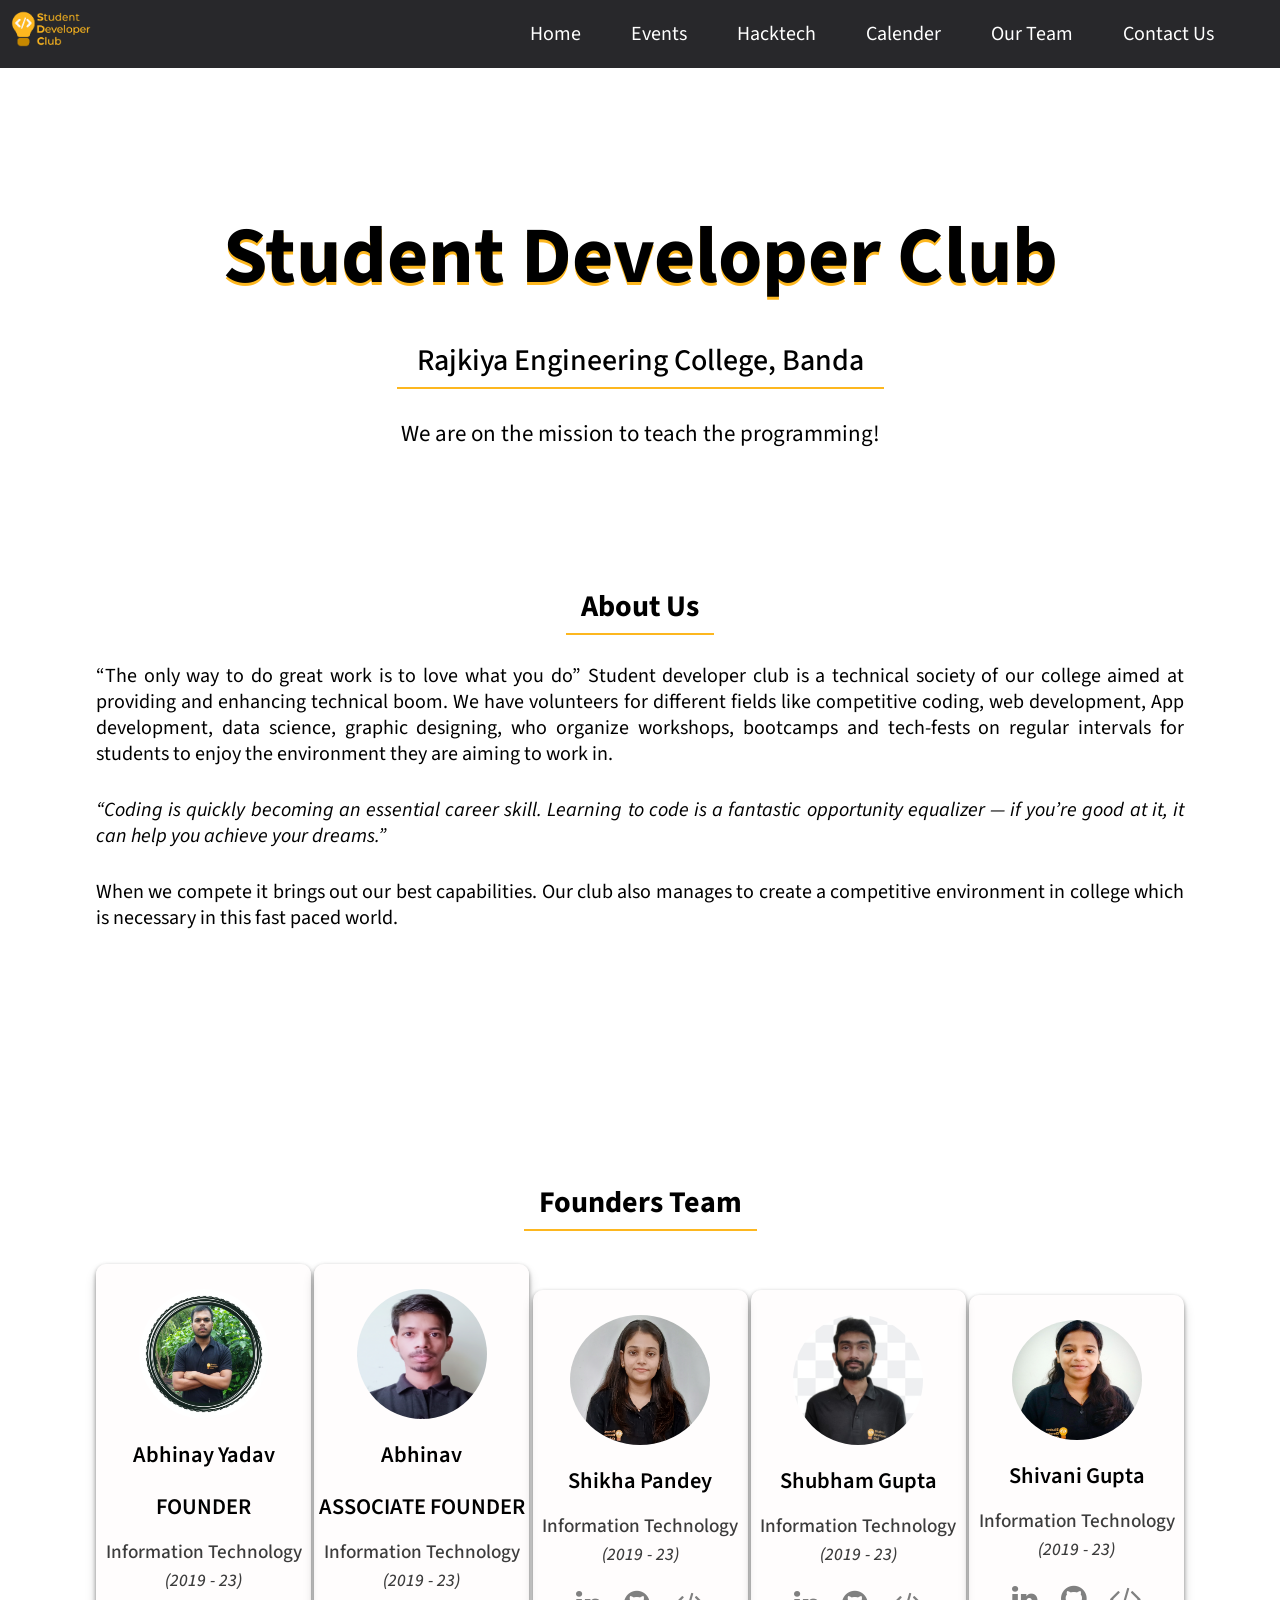
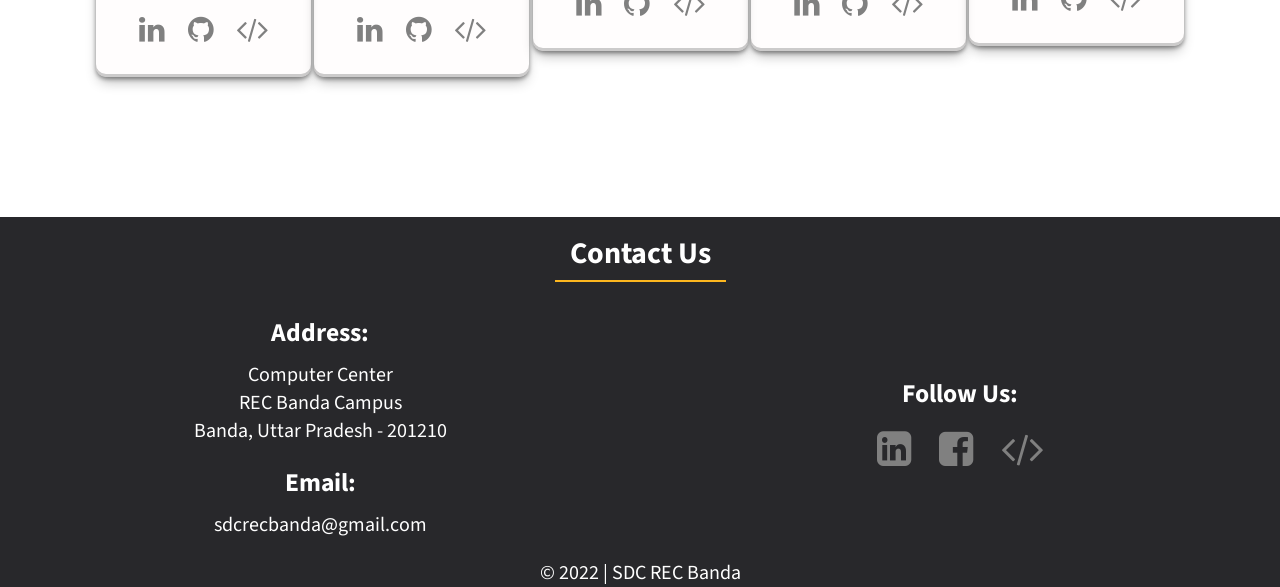
<file: index.html>
<!DOCTYPE html>
<html lang="en">
  <head>
    <meta charset="utf-8"/>
    <meta name="viewport" content="width=device-width"/>
    <title>SDC - REC Banda</title>
    <link href="./css/styles.css" rel="stylesheet" type="text/css"/>
    <link rel="stylesheet" href="./css/responsive.css"/>
    <link rel="stylesheet" href="https://cdnjs.cloudflare.com/ajax/libs/font-awesome/4.7.0/css/font-awesome.min.css">
    <!-- <script src="https://ajax.googleapis.com/ajax/libs/jquery/3.2.1/jquery.min.js"></script>
    <script>
      $(document).ready(function(){
         
        // document.getElementById("divId").style.display = "flex";
         $('#divId').load("./navbar.html");
      });
    </script> -->
  </head>

  <body>  
    <!-- <div id="divId"></div> -->

    <header id="header">
      <div>
        <a href="./index.html">
          <img src="./images/sdc-logo.png" alt="" class="logo-image">
        </a>
      </div>
      <nav id="navigation">
        <ol id="nav-list">
          <li>
            <a href="javascript:void(0);" class="bar-icon" id="bar-button" onclick="openNav(this.id)">
              <i class="fa fa-bars"></i>
              <!-- <i class="fa-regular fa-xmark"></i> -->
            </a>
          </li>
          <li class="page-links"><a href="./index.html">Home</a></li>
          <li class="page-links"><a href="./events.html">Events</a></li>
          <li class="page-links"><a href="./hacktech.html">Hacktech</a></li>
          <li class="page-links"><a href="./calender.html">Calender</a></li>
          <li class="page-links"><a href="./teams.html">Our Team</a></li>
          <li class="page-links"><a href="./contact-us.html">Contact Us</a></li>
        </ol>
      </nav>
    </header>


    
    <main class="main-container">
      
      <section class="name-container">
        <div class="sdc-name-container">
          <h1 class="sdc-title"> Student Developer Club </h1>
          <p class="sdc-location">
            Rajkiya Engineering College, Banda
          </p>
        </div>        
        </div>
        
        <div class="tag-line">
          <p>
            We are on the mission to teach the programming!
          </p>
        </div>
      </section>
      

      <section class="about-us-container">
        <h3 class="section-heading"> About Us</h3>
        <div class="about-para-cnt">
          <p>
            “The only way to do great work is to love what you do”
Student developer club is a technical society of our college aimed at providing and enhancing technical boom. We have volunteers for different fields like competitive coding, web development, App development, data science, graphic designing, who organize workshops, bootcamps and tech-fests on regular intervals for students to enjoy the environment they are aiming to work in.
          </p>
          <p> 
            <i>“Coding is quickly becoming an essential career skill. Learning to code is a fantastic opportunity equalizer — if you’re good at it, it can help you achieve your dreams.” </i>
          </p> 
          <p>
            When we compete it brings out our best capabilities. Our club also manages to create a competitive environment in college which is necessary in this fast paced world.
          </p>
        </div>
      </section>
      
      
      <section class="founder-team-container">
        <h3 class="section-heading">
          Founders Team
        </h3>

        <div class="card-container">
          <div class="card-body home-card-body">
            <div class="card-img-cnt">
              <img src="./images/final_year/abhinay.jpg"  height="130" width="130" alt="" class="card-img">
            </div>
            <div class="card-person-name">
              Abhinay Yadav
            </div>
            <div class="card-person-name">
              FOUNDER
            </div>
            <div class="card-person-position main-card-position">
             Information Technology <br> <i>(2019 - 23)</i>
            </div>
            <div class="card-person-social">
              <a href="https://www.linkedin.com/in/abhinay01/"><i class="fa fa-linkedin linkedin-logo" aria-hidden="true"></i></a>
              <a href="https://github.com/abhinay01-rgb"><i class="fa fa-github github-logo" aria-hidden="true"></i></a>
              <a  href="#"><i class="fa fa-code code-logo" aria-hidden="true"></i></a>
            </div>
          </div>
          
          <div class="card-body home-card-body">
            <div class="card-img-cnt">
              <img src="./images/final_year/abhinav.jpg"  height="130" width="130"  alt="" class="card-img">
            </div>
            <div class="card-person-name">
              Abhinav
            </div>
            <div class="card-person-name">
              ASSOCIATE FOUNDER
            </div>
            <div class="card-person-position main-card-position">
              Information Technology <br> <i>(2019 - 23)</i>
             </div>
            <div class="card-person-social">
              <a href="https://www.linkedin.com/in/abhinavrajat/"><i class="fa fa-linkedin linkedin-logo" aria-hidden="true"></i></a>
              <a href="https://github.com/abhinav1229"><i class="fa fa-github github-logo" aria-hidden="true"></i></a>
              <a  href="https://leetcode.com/Abhinav1229/"><i class="fa fa-code code-logo" aria-hidden="true"></i></a>
            </div>
          </div>
          
          <div class="card-body home-card-body">
            <div class="card-img-cnt">
              <img src="./images/final_year/Shikha_img.jpg" height="130" width="140" alt="" class="card-img">
            </div>
            <div class="card-person-name">
              Shikha Pandey
            </div>
            <div class="card-person-position main-card-position">
              Information Technology <br> <i>(2019 - 23)</i>
             </div>
            <div class="card-person-social">
              <a href="#"><i class="fa fa-linkedin linkedin-logo" aria-hidden="true"></i></a>
              <a href="#"><i class="fa fa-github github-logo" aria-hidden="true"></i></a>
              <a  href="#"><i class="fa fa-code code-logo" aria-hidden="true"></i></a>
            </div>
          </div>

          <div class="card-body home-card-body">
            <div class="card-img-cnt">
              <img src="./images/final_year/Shubham_img.jpeg" height="130" width="130"  alt="" class="card-img">
            </div>
            <div class="card-person-name">
              Shubham Gupta
            </div>
            <div class="card-person-position main-card-position">
              Information Technology <br> <i>(2019 - 23)</i>
             </div>
            <div class="card-person-social">
              <a href="#"><i class="fa fa-linkedin linkedin-logo" aria-hidden="true"></i></a>
              <a href="#"><i class="fa fa-github github-logo" aria-hidden="true"></i></a>
              <a  href="#"><i class="fa fa-code code-logo" aria-hidden="true"></i></a>
            </div>
          </div>

          <div class="card-body home-card-body">
            <div class="card-img-cnt">
              <img src="./images/final_year/Shivani_img.jpg" height="120" width="130" alt="" class="card-img">
            </div>
            <div class="card-person-name">
              Shivani Gupta
            </div>
            <div class="card-person-position main-card-position">
              Information Technology <br> <i>(2019 - 23)</i>
             </div>
            <div class="card-person-social">
              <a href="#"><i class="fa fa-linkedin linkedin-logo" aria-hidden="true"></i></a>
              <a href="#"><i class="fa fa-github github-logo" aria-hidden="true"></i></a>
              <a  href="#"><i class="fa fa-code code-logo" aria-hidden="true"></i></a>
            </div>
          </div>
        </div>
      </section>

      <section class="contact-us-container" id="contact-us">
          <h3 class="section-heading">
            Contact Us
          </h3>

        <div class="contact-social-outer">
            <section class="contact-detail-cnt">
                <section class="contact-address-cnt">
                    <h1 class="primary-heading">
                        Address: 
                    </h1>
                    <p>
                        Computer Center <br />
                        REC Banda Campus <br />
                        Banda, Uttar Pradesh - 201210
                    </p>
                </section>
                <section class="contact-email-cnt">
                    <h1 class="primary-heading">
                        Email: 
                    </h1>
                    <p>
                        sdcrecbanda@gmail.com 
                    </p>
                </section>
            </section>
            <section class="contact-social-cnt">
                <h1 class="primary-heading">
                    Follow Us:
                </h1>
                <div class="social-logo-cnt">
                    <a href="https://in.linkedin.com/company/student-developer-club-rec-banda"><i class="fa fa-linkedin-square linkedin-logo" aria-hidden="true"></i></a>
                    <a href="#"><i class="fa fa-facebook-square facebook-logo" aria-hidden="true"></i></a>
                    <a  href="#"><i class="fa fa-code code-logo" aria-hidden="true"></i></a>
                </div>
            </section>

        </section>

        <section class="copyright-info">
            &copy; 2022 | SDC REC Banda 
        </section>
    </main>
    
    <script src="./js/nav-responsive.js"></script>
    <!-- <script src="./js/nav-scroll-effect.js"></script> -->
  </body>
</html>
</file>
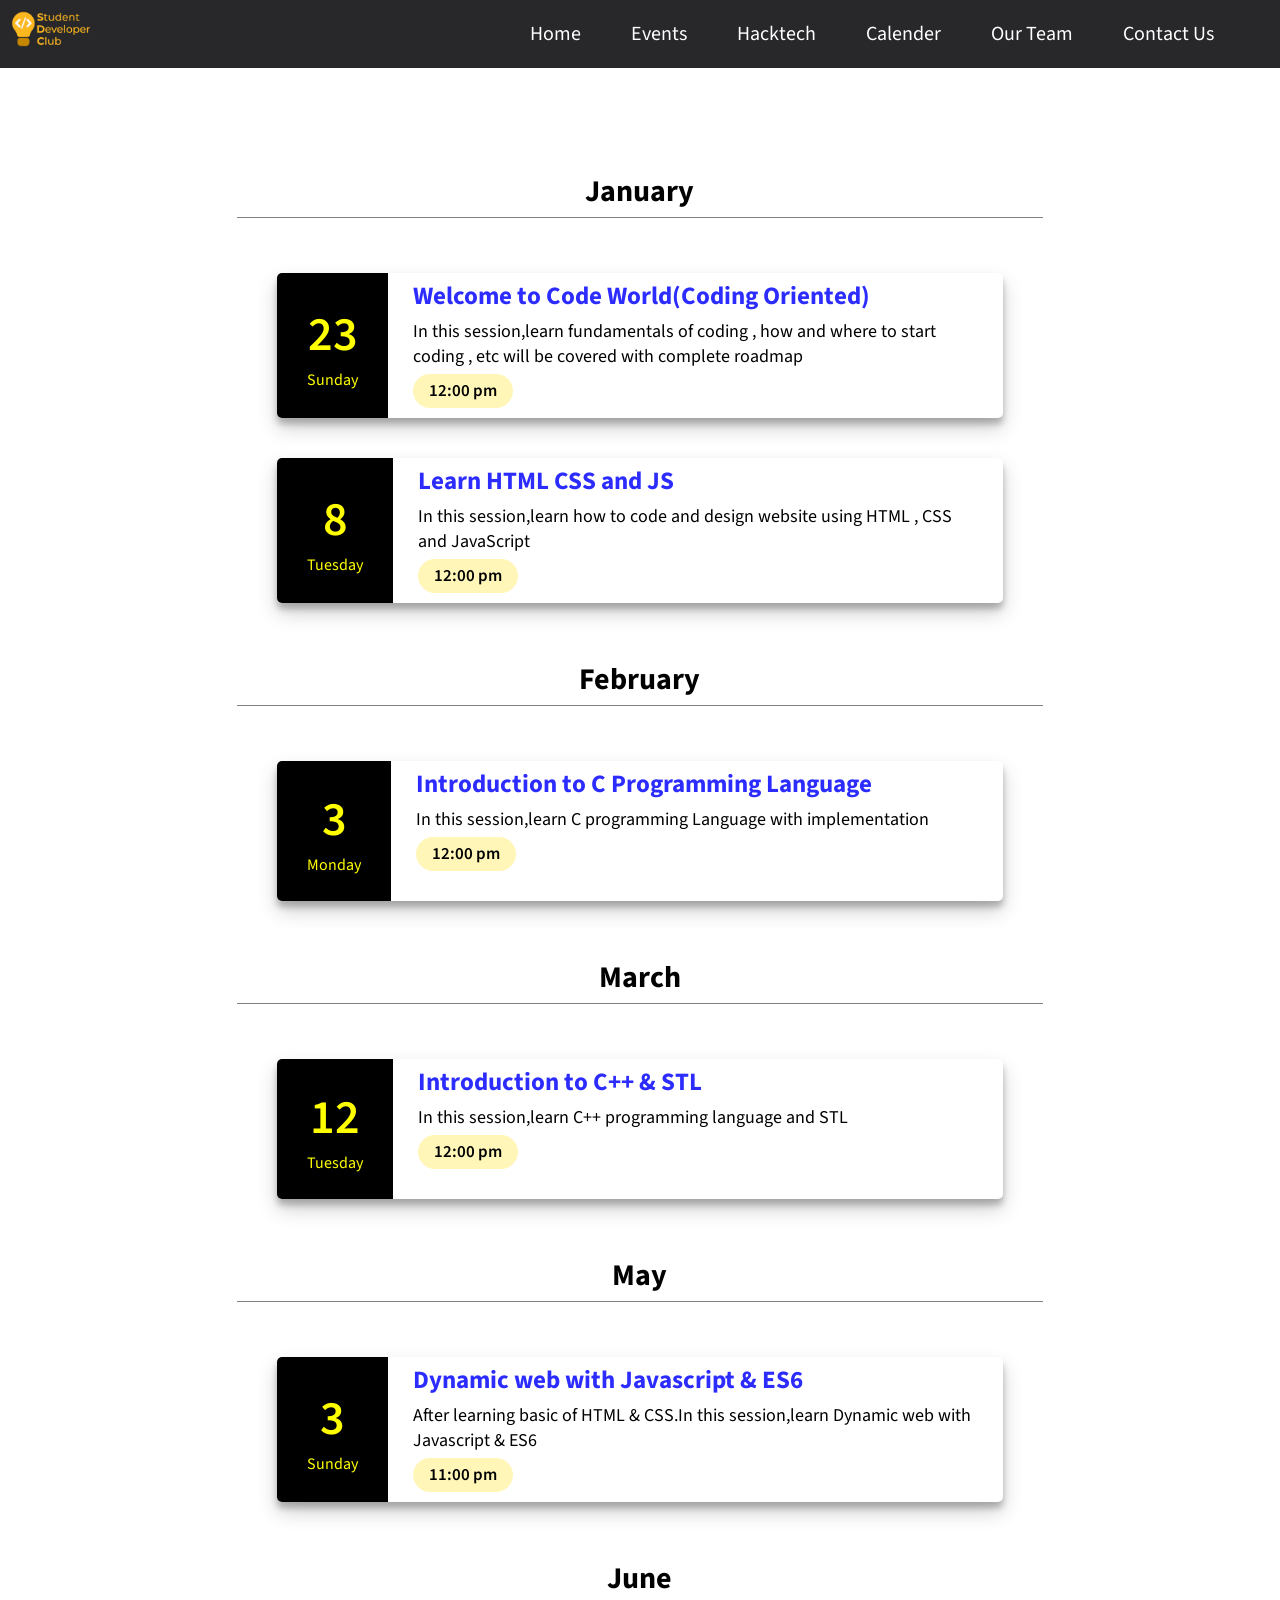
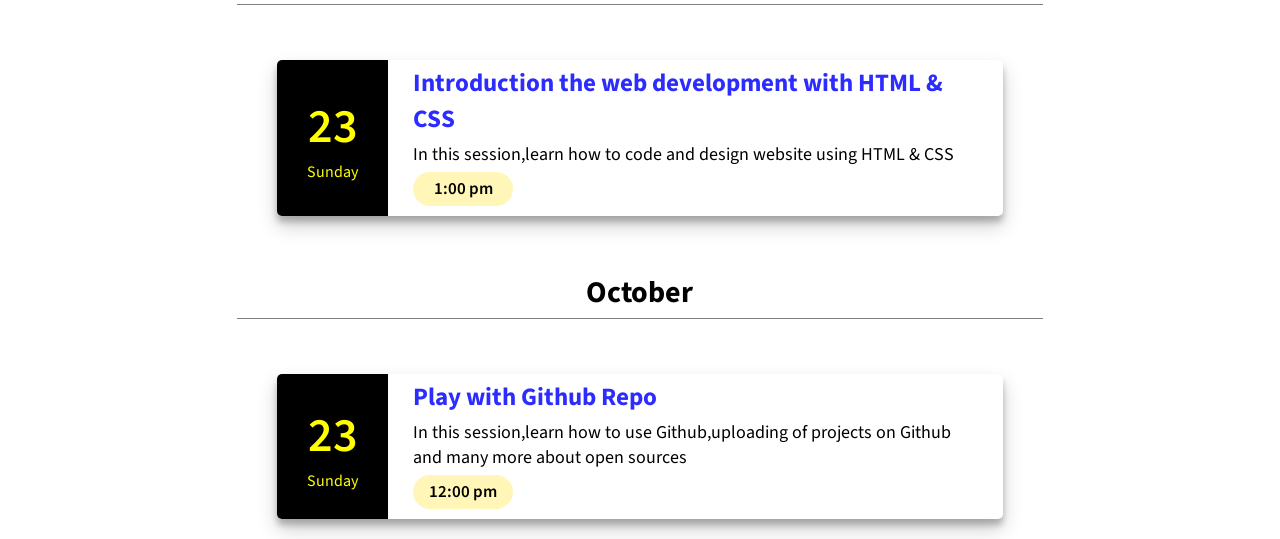
<file: calender.html>
<!DOCTYPE html>
<html lang="en">
  <head>
    <meta charset="UTF-8" />
    <meta name="viewport" content="width=device-width, initial-scale=1.0" />
    <meta http-equiv="X-UA-Compatible" content="ie=edge" />
    <link rel="stylesheet" href="./css/styles.css" />
    <link rel="stylesheet" href="./css/responsive.css" />
    <link rel="stylesheet" href="./css/calender.css" />
    <link
      rel="stylesheet"
      href="https://cdnjs.cloudflare.com/ajax/libs/font-awesome/4.7.0/css/font-awesome.min.css"
    />
    <title>SDC - Calender</title>
    <!-- <script src="https://ajax.googleapis.com/ajax/libs/jquery/3.2.1/jquery.min.js"></script>
  <script>
    $(document).ready(function(){
       
      // document.getElementById("divId").style.display = "flex";
       $('#divId').load("./navbar.html");
    });
    </script> -->
  </head>
  <body>
    <!-- <div id="divId"></div> -->

    <header id="header">
      <div>
        <a href="./index.html">
          <img src="./images/sdc-logo.png" alt="" class="logo-image" />
        </a>
      </div>
      <nav id="navigation">
        <ol id="nav-list">
          <li>
            <a
              href="javascript:void(0);"
              class="bar-icon"
              id="bar-button"
              onclick="openNav(this.id)"
            >
              <i class="fa fa-bars"></i>
              <!-- <i class="fa-regular fa-xmark"></i> -->
            </a>
          </li>
          <li class="page-links"><a href="./index.html">Home</a></li>
          <li class="page-links"><a href="./events.html">Events</a></li>
          <li class="page-links"><a href="./hacktech.html">Hacktech</a></li>
          <li class="page-links"><a href="./calender.html">Calender</a></li>
          <li class="page-links"><a href="./teams.html">Our Team</a></li>
          <li class="page-links"><a href="./contact-us.html">Contact Us</a></li>
        </ol>
      </nav>
    </header>

    <section class="cal-section-1">
      <h1>SDC Year Calender</h1>
    </section>

    <main class="calender-container" id="calender">
      
      </div>

    </main>

    <script src="./js/nav-responsive.js"></script>
	<script src="./js/nav-scroll-effect.js"></script>
	<script src="./js/calender.js"></script>
  </body>
</html>
</file>
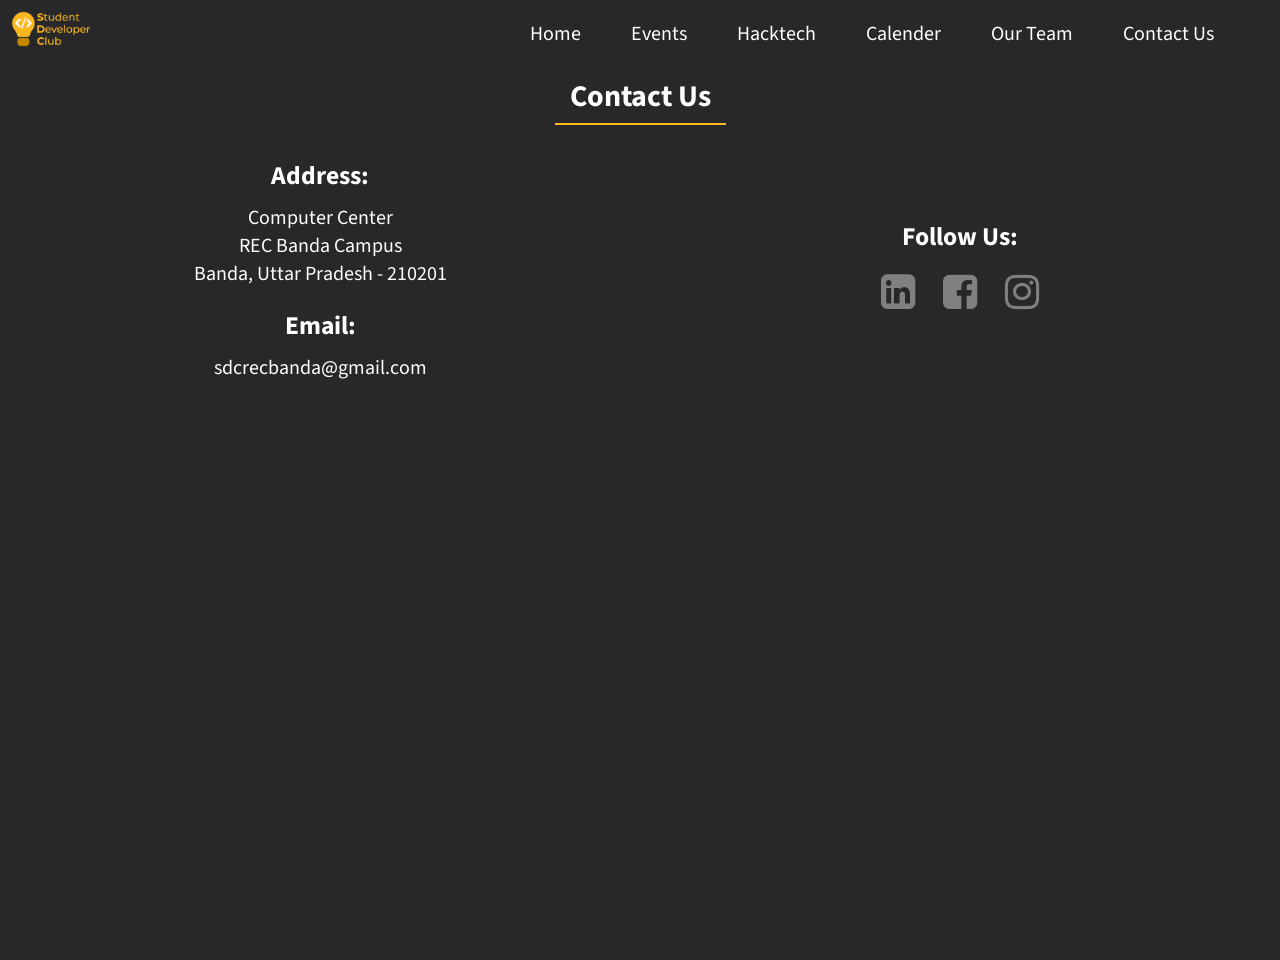
<file: contact-us.html>
<!DOCTYPE html>
<html lang="en">
<head>
  <meta charset="UTF-8">
  <meta name="viewport" content="width=device-width, initial-scale=1.0">
  <meta http-equiv="X-UA-Compatible" content="ie=edge">
  <link rel="stylesheet" href="./css/styles.css">
  <link rel="stylesheet" href="./css/responsive.css">
  <link rel="stylesheet" href="./css/contact-us.css">
  <link rel="stylesheet" href="https://cdnjs.cloudflare.com/ajax/libs/font-awesome/4.7.0/css/font-awesome.min.css"> 
  <title>SDC - Contact us</title>
  <!-- <script src="https://ajax.googleapis.com/ajax/libs/jquery/3.2.1/jquery.min.js"></script>
  <script>
    $(document).ready(function(){
       
      // document.getElementById("divId").style.display = "flex";
       $('#divId').load("./navbar.html");
    });
    </script> -->
</head>
<body>
  <!-- <div id="divId"></div> -->

  <header id="header">
    <div>
      <a href="./index.html">
        <img src="./images/sdc-logo.png" alt="" class="logo-image">
      </a>
    </div>
    <nav id="navigation">
      <ol id="nav-list">
        <li>
          <a href="javascript:void(0);" class="bar-icon" id="bar-button" onclick="openNav(this.id)">
            <i class="fa fa-bars"></i>
            <!-- <i class="fa-regular fa-xmark"></i> -->
          </a>
        </li>
        <li class="page-links"><a href="./index.html">Home</a></li>
        <li class="page-links"><a href="./events.html">Events</a></li>
        <li class="page-links"><a href="./hacktech.html">Hacktech</a></li>
        <li class="page-links"><a href="./calender.html">Calender</a></li>
        <li class="page-links"><a href="./teams.html">Our Team</a></li>
        <li class="page-links"><a href="./contact-us.html">Contact Us</a></li>
      </ol>
    </nav>
  </header>


<main>
  <section class="contact-us-container" id="contact-us" style="margin-top: 60px;">
    <h3 class="section-heading">
      Contact Us
    </h3>
    

  <div class="contact-social-outer">
      <section class="contact-detail-cnt">
          <section class="contact-address-cnt">
              <h1 class="primary-heading">
                  Address: 
              </h1>
              <p>
                  Computer Center <br />
                  REC Banda Campus <br />
                  Banda, Uttar Pradesh - 210201
              </p>
          </section>
          <section class="contact-email-cnt">
              <h1 class="primary-heading">
                  Email: 
              </h1>
              <p>
                  sdcrecbanda@gmail.com 
              </p>
          </section>
      </section>
      <section class="contact-social-cnt">
          <h1 class="primary-heading">
              Follow Us:
          </h1>
          <div class="social-logo-cnt">
              <a href="#"><i class="fa fa-linkedin-square linkedin-logo" aria-hidden="true"></i></a>
              <a href="#"><i class="fa fa-facebook-square facebook-logo" aria-hidden="true"></i></a>
              <a  href="#"><i class="fa fa-instagram instagram-logo" aria-hidden="true"></i></a>
          </div>
      </section>

  </section>
</main>

  <script src="./js/nav-responsive.js"></script>
  <script src="./js/nav-scroll-effect.js"></script>
</body>
</html>
</file>
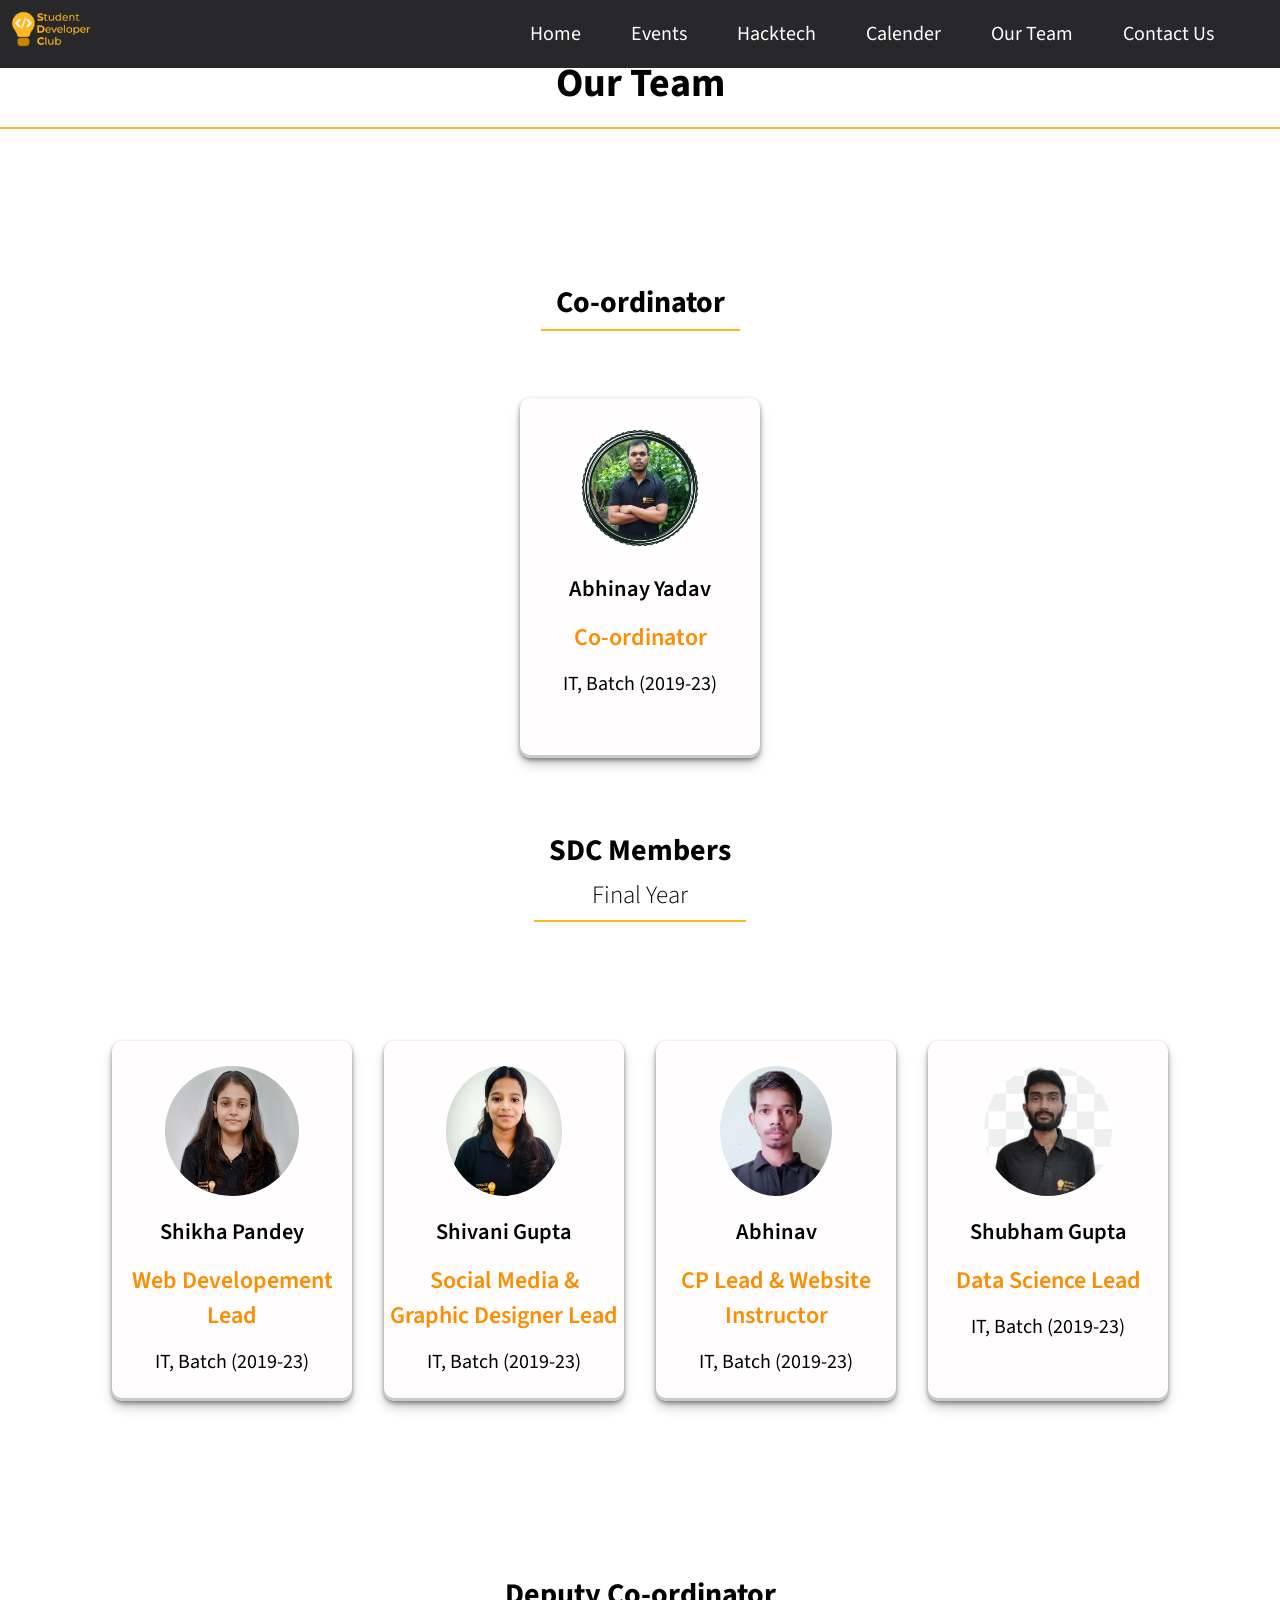
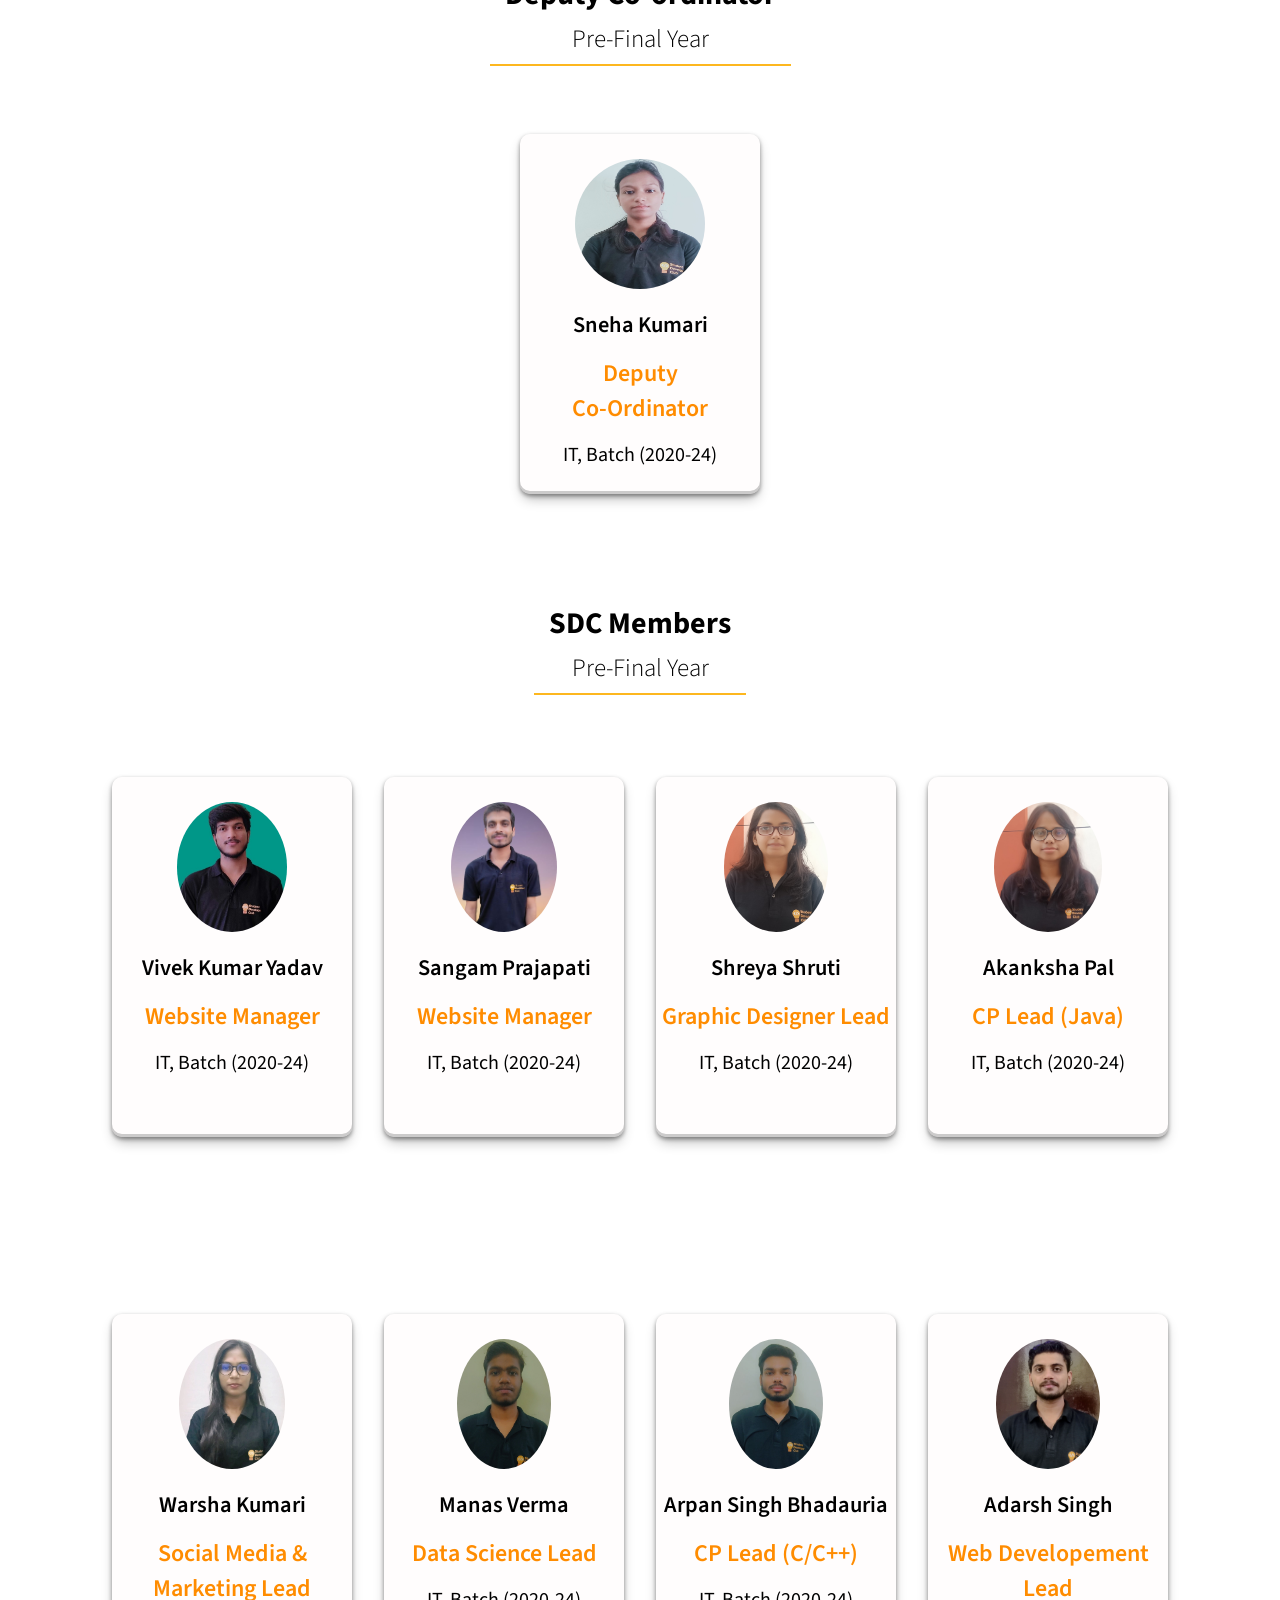
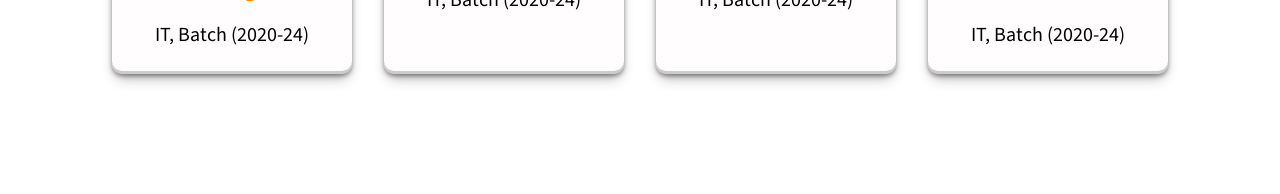
<file: teams.html>
<!DOCTYPE html>
<html lang="en">
  <head>
    <meta charset="UTF-8" />
    <meta name="viewport" content="width=device-width, initial-scale=1.0" />
    <meta http-equiv="X-UA-Compatible" content="ie=edge" />
    <title>SDC - Team</title>

    <link href="./css/styles.css" rel="stylesheet" type="text/css" />
    <link rel="stylesheet" href="./css/responsive.css" />
    <link href="./css/team.css" rel="stylesheet" type="text/css" />
    <link
      rel="stylesheet"
      href="https://cdnjs.cloudflare.com/ajax/libs/font-awesome/4.7.0/css/font-awesome.min.css"
    />

    <!-- <script src="https://ajax.googleapis.com/ajax/libs/jquery/3.2.1/jquery.min.js"></script>
    <script>
      $(document).ready(function(){
         
        // document.getElementById("divId").style.display = "flex";
         $('#divId').load("./navbar.html");
      });
      </script> -->
  </head>

  <body>
    <!-- <div id="divId"></div> -->

    <header id="header">
      <div>
        <a href="./index.html">
          <img src="./images/sdc-logo.png" alt="" class="logo-image" />
        </a>
      </div>
      <nav id="navigation">
        <ol id="nav-list">
          <li>
            <a
              href="javascript:void(0);"
              class="bar-icon"
              id="bar-button"
              onclick="openNav(this.id)"
            >
              <i class="fa fa-bars"></i>
              <!-- <i class="fa-regular fa-xmark"></i> -->
            </a>
          </li>
          <li class="page-links"><a href="./index.html">Home</a></li>
          <li class="page-links"><a href="./events.html">Events</a></li>
          <li class="page-links"><a href="./hacktech.html">Hacktech</a></li>
          <li class="page-links"><a href="./calender.html">Calender</a></li>
          <li class="page-links"><a href="./teams.html">Our Team</a></li>
          <li class="page-links"><a href="./contact-us.html">Contact Us</a></li>
        </ol>
      </nav>
    </header>

    <main id="main">
      <div class="team-container">
        <h1>Our Team</h1>
        <div class="line"></div>
      </div>

      <!-- teams information -->
      <!-- class="team-container" -->
      <!-- <section class="founder-team-container">
        <h3 class="section-heading">
          Founders Team
        </h3>
        <div class="line"></div>

        <div class="card-container">
          <div class="card-body card-body1 img-overlay">
            <div class="card-img-cnt">
              <img
                src="https://img.freepik.com/premium-vector/portrait-young-man-with-beard-hair-style-male-avatar-vector-illustration_266660-423.jpg?w=2000"
                height="130"
                alt=""
                class="card-img"
              />
            </div>
            <div class="card-person-name">
              Beautiful CSS
            </div>
            <div class="card-person-position">
              Founder
            </div>

            

            <div class="overlay"></div>
          </div>

          <div class="card-body card-body1 img-overlay">
            <div class="card-img-cnt">
              <img
                src="https://img.freepik.com/premium-vector/portrait-young-man-with-beard-hair-style-male-avatar-vector-illustration_266660-423.jpg?w=2000"
                height="130"
                alt=""
                class="card-img"
              />
            </div>
            <div class="card-person-name">
              Beautiful CSS
            </div>
            <div class="card-person-position">
              Founder
            </div>
            
            <div class="overlay"></div>
          </div>

          <div class="card-body card-body1 img-overlay">
            <div class="card-img-cnt">
              <img
                src="https://img.freepik.com/premium-vector/portrait-young-man-with-beard-hair-style-male-avatar-vector-illustration_266660-423.jpg?w=2000"
                height="130"
                alt=""
                class="card-img"
              />
            </div>
            <div class="card-person-name">
              Beautiful CSS
            </div>
            <div class="card-person-position">
              Founder
            </div>
            
            <div class="overlay"></div>
          </div>
        </div>
      </section> -->

      <!-- Card for Co_ordinator -->

      <section class="founder-team-container">
        <div class="line"></div>
        <h3 class="section-heading">
          Co-ordinator
        </h3>
        <div class="card-container card-container-teams">
          <div class="card-body card-body1 img-overlay cnt">
            <div class="card-img-cnt">
              <img
                src="./images/final_year/abhinay.jpg"
                height="130"
                alt=""
                class="card-img"
              />
            </div>
            <div class="card-person-name">
              Abhinay Yadav
            </div>
            <div class="card-person-position">
              Co-ordinator
            </div>
            <div class="card-person-branch">
              IT, Batch (2019-23)
            </div>
            <div class="overlay">
              <!-- <div class="name">Abhinay Yadav</div>
              <div class="Branch">Information Technology</div> -->

              <div class="card-person-social socail-on-teams">
                <a href="#"
                  ><i
                    class="fa fa-linkedin linkedin-logo"
                    aria-hidden="true"
                  ></i
                ></a>
                <a href="#"
                  ><i class="fa fa-github github-logo" aria-hidden="true"></i
                ></a>
                <a href="#"
                  ><i class="fa fa-code code-logo" aria-hidden="true"></i
                ></a>
              </div>
            </div>
          </div>
        </div>
      </section>

      <!-- Second section container (final year) -->

      <section class="founder-team-container">
        <h3 class="section-heading team-title mar">
          SDC Members <br />
          <span>Final Year</span>
        </h3>
        <div class="line"></div>

        <div class="card-container card-container-teams">
          <div class="card-body card-body1 img-overlay">
            <div class="card-img-cnt">
              <img
                src="./images/final_year/Shikha_img.jpg"
                height="130"
                alt=""
                class="card-img"
              />
            </div>
            <div class="card-person-name">
              Shikha Pandey
            </div>
            <div class="card-person-position">
              Web Developement Lead
            </div>
            <div class="card-person-branch">
              IT, Batch (2019-23)
            </div>

            <div class="overlay">
              <!-- <div class="name">Shikha Pandey</div>
              <div class="Branch">Information Technology</div> -->

              <div class="card-person-social socail-on-teams">
                <a href="#"
                  ><i
                    class="fa fa-linkedin linkedin-logo"
                    aria-hidden="true"
                  ></i
                ></a>
                <a href="#"
                  ><i class="fa fa-github github-logo" aria-hidden="true"></i
                ></a>
                <a href="#"
                  ><i class="fa fa-code code-logo" aria-hidden="true"></i
                ></a>
              </div>
            </div>
          </div>

          <div class="card-body card-body1 img-overlay">
            <div class="card-img-cnt">
              <img
                src="./images/final_year/Shivani_img.jpg"
                height="130"
                alt=""
                class="card-img"
              />
            </div>
            <div class="card-person-name">
              Shivani Gupta
            </div>
            <div class="card-person-position">
              Social Media & <br />
              Graphic Designer Lead
            </div>
            <div class="card-person-branch">
              IT, Batch (2019-23)
            </div>
            <div class="overlay">
              <!-- <div class="name">Shivani Gupta</div>
              <div class="Branch">Information Technology</div> -->

              <div class="card-person-social socail-on-teams">
                <a href="#"
                  ><i
                    class="fa fa-linkedin linkedin-logo"
                    aria-hidden="true"
                  ></i
                ></a>
                <a href="#"
                  ><i class="fa fa-github github-logo" aria-hidden="true"></i
                ></a>
                <a href="#"
                  ><i class="fa fa-code code-logo" aria-hidden="true"></i
                ></a>
              </div>
            </div>
          </div>
          <div class="card-body card-body1 img-overlay">
            <div class="card-img-cnt">
              <img
                src="./images/final_year/abhinav.jpg"
                height="130"
                alt=""
                class="card-img"
              />
            </div>
            <div class="card-person-name">
              Abhinav
            </div>
            <div class="card-person-position">
              CP Lead & Website Instructor
            </div>
            <div class="card-person-branch">
              IT, Batch (2019-23)
            </div>

            <div class="overlay">
              <!-- <div class="name">Abhinav</div>
              <div class="Branch">Information Technology</div> -->

              <div class="card-person-social socail-on-teams">
                <a href="https://www.linkedin.com/in/abhinavrajat/"
                  ><i
                    class="fa fa-linkedin linkedin-logo"
                    aria-hidden="true"
                  ></i
                ></a>
                <a href="https://github.com/abhinav1229"
                  ><i class="fa fa-github github-logo" aria-hidden="true"></i
                ></a>
                <a href="https://leetcode.com/Abhinav1229/"
                  ><i class="fa fa-code code-logo" aria-hidden="true"></i
                ></a>
              </div>
            </div>
          </div>
          <div class="card-body card-body1 img-overlay">
            <div class="card-img-cnt">
              <img
                src="./images/final_year/Shubham_img.jpeg"
                height="130"
                alt=""
                class="card-img"
              />
            </div>
            <div class="card-person-name">
              Shubham Gupta
            </div>
            <div class="card-person-position">
              Data Science Lead
            </div>
            <div class="card-person-branch">
              IT, Batch (2019-23)
            </div>
            <div class="overlay">
              <!-- <div class="name">Shubham Gupta</div>
              <div class="Branch">Information Technology</div> -->

              <div class="card-person-social socail-on-teams">
                <a href="#"
                  ><i
                    class="fa fa-linkedin linkedin-logo"
                    aria-hidden="true"
                  ></i
                ></a>
                <a href="#"
                  ><i class="fa fa-github github-logo" aria-hidden="true"></i
                ></a>
                <a href="#"
                  ><i class="fa fa-code code-logo" aria-hidden="true"></i
                ></a>
              </div>
            </div>
          </div>
        </div>
      </section>

      <!-- Deputy-co-ordinator section -->

      <section class="founder-team-container">
        <div class="line"></div>
        <h3 class="section-heading team-title">
          Deputy Co-ordinator <br />
          <span>Pre-Final Year</span>
        </h3>
        <div class="card-container card-container-teams">
          <div class="card-body card-body1 img-overlay cnt">
            <div class="card-img-cnt">
              <img
                src="./images/third_year/sneha.jpg"
                height="130"
                width="130"
                alt=""
                class="card-img"
              />
            </div>
            <div class="card-person-name">
              Sneha Kumari
            </div>
            <div class="card-person-position">
              Deputy <br />
              Co-Ordinator
            </div>
            <div class="card-person-branch">
              IT, Batch (2020-24)
            </div>
            <div class="overlay quote">
              <!-- <div class="name">Sneha Kumari</div>
              <div class="Branch">Information Technology</div> -->

              <div class="card-person-social socail-on-teams">
                <a href="https://www.linkedin.com/in/sneha-kumari-06a36b201/"
                  ><i
                    class="fa fa-linkedin linkedin-logo"
                    aria-hidden="true"
                  ></i
                ></a>
                <a href="https://github.com/Sneha987pbc"
                  ><i class="fa fa-github github-logo" aria-hidden="true"></i
                ></a>
                <a href="https://leetcode.com/Sneha_987/"
                  ><i class="fa fa-code code-logo" aria-hidden="true"></i
                ></a>
              </div>
            </div>
          </div>
        </div>
      </section>

      <!-- Fiveth section (third Year) -->

      <section class="founder-team-container">
        <div class="line"></div>
        <h3 class="section-heading team-title mar">
          SDC Members <br />
          <span>Pre-Final Year</span>
        </h3>
        <div class="card-container card-container-teams">
          <div class="card-body card-body1 img-overlay">
            <div class="card-img-cnt">
              <img
                src="./images/third_year/vivek.jpg"
                height="130"
                alt=""
                class="card-img"
              />
            </div>
            <div class="card-person-name">
              Vivek Kumar Yadav
            </div>
            <div class="card-person-position">Website Manager</div>
            <div class="card-person-branch">
              IT, Batch (2020-24)
            </div>

            <div class="overlay">
              <!-- <div class="name">Vivek Kumar Yadav</div>
              <div class="Branch">Information Technology</div> -->

              <div class="card-person-social socail-on-teams">
                <a
                  href="https://www.linkedin.com/in/vivek-kumar-yadav-70651320b"
                  ><i
                    class="fa fa-linkedin linkedin-logo"
                    aria-hidden="true"
                  ></i
                ></a>
                <a href="https://github.com/vivekyadav20364"
                  ><i class="fa fa-github github-logo" aria-hidden="true"></i
                ></a>
                <a href="https://leetcode.com/Vivekmgs27/"
                  ><i class="fa fa-code code-logo" aria-hidden="true"></i
                ></a>
              </div>
            </div>
          </div>

          <div class="card-body card-body1 img-overlay">
            <div class="card-img-cnt">
              <img
                src="./images/third_year/sangam.jpeg"
                height="130"
                alt=""
                class="card-img"
              />
            </div>
            <div class="card-person-name">
              Sangam Prajapati
            </div>
            <div class="card-person-position">
              Website Manager
            </div>
            <div class="card-person-branch">
              IT, Batch (2020-24)
            </div>

            <div class="overlay">
              <!-- <div class="name">Sangam Prajapati</div>
              <div class="Branch">Information Technology</div> -->

              <div class="card-person-social socail-on-teams">
                <a
                  href="https://www.linkedin.com/in/sangam-prajapati-284b091bb/"
                  ><i
                    class="fa fa-linkedin linkedin-logo"
                    aria-hidden="true"
                  ></i
                ></a>
                <a href="https://github.com/SangamLara2002"
                  ><i class="fa fa-github github-logo" aria-hidden="true"></i
                ></a>
                <a href="https://leetcode.com/prajapatisangam91"
                  ><i class="fa fa-code code-logo" aria-hidden="true"></i
                ></a>
              </div>
            </div>
          </div>
          <div class="card-body card-body1 img-overlay">
            <div class="card-img-cnt">
              <img
                src="./images/third_year/shreya.jpg"
                height="130"
                alt=""
                class="card-img"
              />
            </div>
            <div class="card-person-name">
              Shreya Shruti
            </div>
            <div class="card-person-position">
              Graphic Designer Lead
            </div>
            <div class="card-person-branch">
              IT, Batch (2020-24)
            </div>

            <div class="overlay">
              <!-- <div class="name">Shreya Shruti</div>
              <div class="Branch">Information Technology</div> -->

              <div class="card-person-social socail-on-teams">
                <a href="https://www.linkedin.com/in/shreya-shruti-8809901b9/"
                  ><i
                    class="fa fa-linkedin linkedin-logo"
                    aria-hidden="true"
                  ></i
                ></a>
                <a href="https://github.com/ShreyaShruti2107"
                  ><i class="fa fa-github github-logo" aria-hidden="true"></i
                ></a>
                <a href="https://leetcode.com/sshruti2107/"
                  ><i class="fa fa-code code-logo" aria-hidden="true"></i
                ></a>
              </div>
            </div>
          </div>
          <div class="card-body card-body1 img-overlay">
            <div class="card-img-cnt">
              <img
                src="./images/third_year/akanksha.jpg"
                height="130"
                alt=""
                class="card-img"
              />
            </div>
            <div class="card-person-name">
              Akanksha Pal
            </div>
            <div class="card-person-position">
              CP Lead (Java)
            </div>
            <div class="card-person-branch">
              IT, Batch (2020-24)
            </div>

            <div class="overlay">
              <!-- <div class="name">Akanksha Pal</div>
              <div class="Branch">Information Technology</div> -->

              <div class="card-person-social socail-on-teams">
                <a href="https://www.linkedin.com/in/akanksha-pal-0380a7227"
                  ><i
                    class="fa fa-linkedin linkedin-logo"
                    aria-hidden="true"
                  ></i
                ></a>
                <a href="https://github.com/shiksha24"
                  ><i class="fa fa-github github-logo" aria-hidden="true"></i
                ></a>
                <a href="https://leetcode.com/aka_nksha_24/"
                  ><i class="fa fa-code code-logo" aria-hidden="true"></i
                ></a>
              </div>
            </div>
          </div>
        </div>
      </section>

      <!-- six section (Third Year) -->

      <section class="founder-team-container">
        <div class="line"></div>

        <div class="card-container card-container-teams">
          <div class="card-body card-body1 img-overlay">
            <div class="card-img-cnt">
              <img
                src="./images/third_year/warsha.jpg"
                height="130"
                alt=""
                class="card-img"
              />
            </div>
            <div class="card-person-name">
              Warsha Kumari
            </div>
            <div class="card-person-position">
              Social Media &<br />Marketing Lead
            </div>
            <div class="card-person-branch">
              IT, Batch (2020-24)
            </div>

            <div class="overlay">
              <!-- <div class="name">Warsha Kumari</div>
              <div class="Branch">Information Technology</div> -->

              <div class="card-person-social socail-on-teams">
                <a
                  href="https://www.linkedin.com/in/warsha-kumari-gupta-70a11321a"
                  ><i
                    class="fa fa-linkedin linkedin-logo"
                    aria-hidden="true"
                  ></i
                ></a>
                <a href="https://github.com/kumariwarsha"
                  ><i class="fa fa-github github-logo" aria-hidden="true"></i
                ></a>
                <a href="https://leetcode.com/Warsha_/"
                  ><i class="fa fa-code code-logo" aria-hidden="true"></i
                ></a>
              </div>
            </div>
          </div>
          <div class="card-body card-body1 img-overlay">
            <div class="card-img-cnt">
              <img
                src="./images/third_year/manas.jpg"
                height="130"
                alt=""
                class="card-img"
              />
            </div>
            <div class="card-person-name">
              Manas Verma
            </div>
            <div class="card-person-position">
              Data Science Lead
            </div>
            <div class="card-person-branch">
              IT, Batch (2020-24)
            </div>

            <div class="overlay">
              <!-- <div class="name">Manas Verma</div>
              <div class="Branch">Information Technology</div> -->

              <div class="card-person-social socail-on-teams">
                <a href="https://www.linkedin.com/in/manas-verma-0000ba227"
                  ><i
                    class="fa fa-linkedin linkedin-logo"
                    aria-hidden="true"
                  ></i
                ></a>
                <a href="https://github.com/ManasVerma007"
                  ><i class="fa fa-github github-logo" aria-hidden="true"></i
                ></a>
                <a href="https://leetcode.com/GhostyRex10/"
                  ><i class="fa fa-code code-logo" aria-hidden="true"></i
                ></a>
              </div>
            </div>
          </div>

          <div class="card-body card-body1 img-overlay">
            <div class="card-img-cnt">
              <img
                src="./images/third_year/arpan.jpg"
                height="130"
                alt=""
                class="card-img"
              />
            </div>
            <div class="card-person-name">
              Arpan Singh Bhadauria
            </div>
            <div class="card-person-position">CP Lead (C/C++)</div>
            <div class="card-person-branch">
              IT, Batch (2020-24)
            </div>

            <div class="overlay">
              <!-- <div class="name">Arpan Singh Bhadauria</div>
              <div class="Branch">Information Technology</div> -->

              <div class="card-person-social socail-on-teams">
                <a
                  href="https://www.linkedin.com/in/arpan-singh-bhadauria-271b55207"
                  ><i
                    class="fa fa-linkedin linkedin-logo"
                    aria-hidden="true"
                  ></i
                ></a>
                <a href="https://github.com/Arpan62"
                  ><i class="fa fa-github github-logo" aria-hidden="true"></i
                ></a>
                <a href="https://leetcode.com/arpan_2002/"
                  ><i class="fa fa-code code-logo" aria-hidden="true"></i
                ></a>
              </div>
            </div>
          </div>

          <div class="card-body card-body1 img-overlay">
            <div class="card-img-cnt">
              <img
                src="./images/third_year/adarsh.jpg"
                height="130"
                alt=""
                class="card-img"
              />
            </div>
            <div class="card-person-name">
              Adarsh Singh
            </div>
            <div class="card-person-position">
              Web Developement Lead
            </div>
            <div class="card-person-branch">
              IT, Batch (2020-24)
            </div>

            <div class="overlay">
              <!-- <div class="name">Adarsh Singh</div>
              <div class="Branch">Information Technology</div> -->

              <div class="card-person-social socail-on-teams">
                <a href="https://www.linkedin.com/in/adarsh-singh-4bb0a71ba"
                  ><i
                    class="fa fa-linkedin linkedin-logo"
                    aria-hidden="true"
                  ></i
                ></a>
                <a href="https://github.com/adarsh2508singh"
                  ><i class="fa fa-github github-logo" aria-hidden="true"></i
                ></a>
                <a href="https://leetcode.com/adarsh_2508/"
                  ><i class="fa fa-code code-logo" aria-hidden="true"></i
                ></a>
              </div>
            </div>
          </div>
        </div>
      </section>
    </main>

    <script src="./js/nav-responsive.js"></script>
    <script src="./js/nav-scroll-effect.js"></script>
  </body>
</html>
</file>
<file: css/styles.css>
@import url("https://fonts.googleapis.com/css2?family=Rubik:ital,wght@0,300;0,400;0,500;0,600;0,700;0,800;0,900;1,300;1,400;1,500;1,600;1,700;1,800;1,900&display=swap");
@import url("https://fonts.googleapis.com/css2?family=Lato:ital,wght@0,100;0,300;0,400;0,700;0,900;1,100;1,300;1,400;1,700;1,900&display=swap");
@import url("https://fonts.googleapis.com/css2?family=Source+Sans+Pro:ital,wght@0,200;0,300;0,400;0,600;0,700;0,900;1,200;1,300;1,400;1,600;1,700;1,900&display=swap");

* {
  margin: 0;
  padding: 0;
  box-sizing: border-box;
  /* font-family: "Rubik", sans-serif; */
  /* font-family: 'Lato', sans-serif; */
  font-family: "Source Sans Pro", sans-serif;
  -webkit-tap-highlight-color: transparent;
}

/* body {
  overflow-x: hidden;
  background-color: black;
  color: white;
} */

header {
  display: flex;
  justify-content: space-between;
  padding: 10px;
  width: 100vw;
  top: 0;
  z-index: 10;
  position: fixed;
  /* transition: all 200ms linear; */
  /* align-items: center; */
}

.logo-image {
  height: 37px;
  position: absolute;
}

nav {
  display: flex;
  width: 95%;
  margin: auto;
  align-items: flex-end;
  justify-content: flex-end;
}

header {
  background-color: #28282b;
}

.sticky {
  background-color: #28282b;
}

.nav-open {
  background-color: #28282b;
}

nav ol {
  list-style-type: none;
  display: flex;
  font-size: 20px;
}

.respo-ol-tag {
  flex-direction: column;
  align-items: flex-end;
  width: 100%;
}

.page-links {
  display: none;
}

.page-show-links {
  display: list-item;
  width: 100%;
  text-align: center;
  position: relative;
  top: -10px;
  margin: 5px auto;
}

nav ol li {
  margin: 0 5px;
  padding: 5px 10px;
  border-radius: 5px;
  cursor: pointer;
  transition: all 200ms linear;
}

nav ol li a {
  text-decoration: none;
  color: rgb(255, 255, 255);
  transition: all 200ms linear;
  border-radius: 5px;
  padding: 5px 10px;
  width: 100%;
  display: inline-block;
}

nav ol li a:hover {
  background-color: #fdb71f;
  color: black;
}

.main-container {
  margin-top: 200px;
  width: 85vw;
  display: flex;
  flex-direction: column;
  align-items: center;
  margin: 200px auto 0 auto;
}

.name-container {
  /* background: url(https://wallpapercave.com/wp/wp9641785.jpg) no-repeat center center fixed;
  background-size: cover;
  height: 100%;
  overflow: hidden; */
}

.sdc-name-container {
  display: flex;
  flex-direction: column;
  align-items: center;
  justify-content: center;
}

.sdc-title {
  font-size: 70px;
  text-align: center;
  text-shadow: 0px 3px #fdb71f;
}

.sdc-name-container p {
  margin-top: 20px;
  font-size: 30px;
  text-align: center;
  font-weight: 500;
  /* background-color: #fdb71f5c; */
  /* border-radius: 7px; */
  padding: 5px 20px;
  box-shadow: 0px 2px #fdb71f;
  border-top: none;
  margin-bottom: 30px;
}

.line {
  height: 2px;
  /* background-color: #c0c0c0; */
  background-color: #fdb71f;
  width: inherit;
  margin: 15px auto 20px auto;
  border-radius: 5px;
}

.tag-line {
  display: flex;
  /* width: 100vw; */
  align-items: center;
  justify-content: center;
}

.tag-line p {
  font-size: 23px;
  text-align: center;
}

.about-us-container {
  display: flex;
  flex-direction: column;
  width: inherit;
  margin: 120px auto;
  justify-content: center;
  align-items: center;
}

.section-heading {
  font-size: 30px;
  padding: 15px 15px 5px 15px;
  box-shadow: 0 2px #fdb71f;
  text-align: center;
  margin-bottom: 15px;
}

.about-para-cnt {
  display: flex;
  flex-direction: column;
}

.about-para-cnt > p {
  margin: 15px auto;
  font-size: 20px;
  text-align: justify;
  line-height: 26px;
}

.founder-team-container {
  display: flex;
  flex-direction: column;
  width: inherit;
  margin: 100px auto;
  justify-content: center;
  align-items: center;
}

.card-container {
  display: flex;
  width: 80%;
  margin: auto;
  flex-direction: column;
  justify-content: space-between;
  align-items: center;
}

.card-body {
  width: 260px;
  display: flex;
  flex-direction: column;
  align-items: center;
  margin: 20px 0;
  border-radius: 10px;
  background-color: #fffbfb7a;
  padding: 10px 30px;
  transition: all 1s cubic-bezier(0.175, 0.885, 0.32, 1.275);
  cursor: pointer;

  box-shadow: rgba(50, 50, 93, 0.25) 0px 6px 12px -2px,
    rgba(0, 0, 0, 0.3) 0px 3px 7px -3px;

    box-shadow: rgba(0, 0, 0, 0.4) 0px 2px 4px, rgba(0, 0, 0, 0.3) 0px 7px 13px -3px, rgba(0, 0, 0, 0.2) 0px -3px 0px inset;
}

.card-body:hover {
  transform: scale(1.1); 
}

.home-card-body:hover{
  background-color: #fdb71f94;
}

.card-img-cnt {
  display: flex;
  justify-content: center;
  align-items: center;

  /* object-fit: cover; */
}

.card-img-cnt > img {
  border-radius: 50%;
}

.card-person-name {
  font-size: 1.6rem;
  font-weight: 600;
  margin: 20px auto 0px auto;
  text-align: center;
}

.card-person-position {
  font-size: 1.5rem;
  font-weight: 600;
  margin: 15px auto;
  color: darkorange;
}

.main-card-position{
  font-size: 1.2rem;
  font-weight: 500;
  margin: 15px auto;
  color: rgb(60 60 60);
  text-align: center;
}

.main-card-position i{
font-size: 1.1rem;
}

.card-person-branch {
  color: black;
  font-weight: 400;
  font-size: 20px;
  margin-bottom: 10px;
  text-align: center;
}

.card-person-social {
  display: flex;
  width: 55%;
  justify-content: space-between;
}

.card-person-social > a {
  font-size: 30px;
  color: grey;
  transition: all 150ms linear;
}

.card-person-social > a:hover {
  color: black;
}

.linkedin-logo:hover {
  color: #0072b1;
}

.facebook-logo:hover {
  color: #4267b2;
}

.code-logo:hover {
  color: #8a3ab9;
}

.github-logo:hover {
  color: #171515;
}

.contact-us-container {
  display: flex;
  flex-direction: column;
  align-items: center;
  justify-content: center;
  margin: 20px 0 0 0;
  width: 100vw;
  background-color: #28282b;
  color: white;
}

.contact-social-outer {
  display: flex;
  width: 100%;
  flex-direction: column;
  align-items: center;
}

.contact-social-outer > section {
  width: 100%;
  display: flex;
  flex-direction: column;
  align-items: center;
  justify-content: center;
}

.contact-detail-cnt > section {
  width: 100%;
  text-align: center;
}

.primary-heading {
  font-size: 1.6rem;
  margin: 20px auto 10px auto;
}

.contact-detail-cnt > section > p {
  font-size: 20px;
}

.social-logo-cnt {
  font-size: 40px;
}

.social-logo-cnt > a {
  margin: 10px 10px;
  color: grey;
  transition: all 200ms linear;
}

.social-logo-cnt > a:hover {
  color: black;
}

.copyright-info {
  display: flex;
  width: inherit;
  align-items: center;
  justify-content: center;
  font-size: 20px;
  width: 100vw;
  padding-top: 20px;
  background-color: #28282b;
  color: white;
}
</file>
<file: css/responsive.css>
@media screen and (min-width: 700px) {
  body {
    /* background-color: red; */
  }

  .sdc-title {
    font-size: 80px;
  }

  .main-container {
    width: 90vw;
  }

  .card-container {
    width: inherit;
    flex-direction: row;
  }
  .card-person-name {
    font-size: 1.4rem;
  }
  .card-body {
    width: 210px;
    padding: 25px 0;
  }
  .contact-social-outer {
    flex-direction: row;
  }
  .card-person-social {
    width: 50%;
  }
  .contact-social-outer > section {
    width: 50%;
  }
}

@media screen and (min-width: 900px) {
  body {
    /* background-color: rgb(60, 255, 0); */
  }

  .sdc-title {
    font-size: 80px;
  }
  .main-container {
    width: 80vw;
  }

  .card-container {
    width: inherit;
    flex-direction: row;
  }

  .contact-social-outer {
    flex-direction: row;
  }

  .contact-social-outer > section {
    width: 50%;
  }
  .card-body {
    width: 215px;
    padding: 25px 0;
  }
  .card-person-social {
    width: 60%;
  }

  .bar-icon {
    display: none;
  }

  .respo-ol-tag {
    flex-direction: row;
  }

  .page-links {
    display: list-item;
  }
}

@media screen and (min-width: 1100px) {
  body {
    /* background-color: rgb(4, 0, 252); */
  }

  .main-container {
    width: 85vw;
  }

  .card-container {
    width: inherit;
    flex-direction: row;
    width: 100%;
  }
}
</file>
<file: css/calender.css>
.calender-container{
  margin-top: 100px;
  display: flex;
  flex-direction: column;
  margin: auto;
  width: 100vw;
  margin-top: 100px;
}

.month-container{
  width: 100%;
  margin: auto;
  display: flex;
  flex-direction: column;
  border-radius: 7px;
}

.month-name{
  font-size: 30px;
  text-align: center;
  font-weight: 700;
  padding-bottom: 4px;
  border-bottom: 1px solid grey;
  margin: 35px 0;
  text-transform:capitalize;
}

.event-container{
  display: flex;
  border-radius: 5px;
  box-shadow: rgb(0 0 0 / 19%) 0px 10px 20px, rgb(0 0 0 / 23%) 0px 6px 6px;
  margin: 20px auto;
  width: 90%;
}

.date-container{
  display: flex;
  justify-content: center;
  align-items: center;
  flex-direction: column;
  background-color: black;
  color: yellow;
  border-radius: 5px 0px 0px 5px;
  padding: 25px 30px;
}

.event-date{
  font-size: 3em;
  font-weight: 600;
}

.event-content-container{
  padding: 5px 25px;
  width: 90%;
}

.event-title{
  font-size: 18px;
  font-weight: 700;
  color: #2c2cff;
}

.event-description{
  font-size: 18px;
  margin: 5px 0;
}

.event-time{
  background-color: #fff6b7;
  width: 100px;
  text-align: center;
  border-radius: 21px;
  font-size: 17px;
  font-weight: 600;
  color: black;
  padding: 5px 10px;
  margin: 5px 0;
}


@media screen and (min-width: 700px) {
  
  .month-container {
    width: 100%;
  }
  .event-title{
    font-size: 18px;
  }
}

@media screen and (min-width: 900px) {
  .month-container {
    width: 90%;
  }
  .event-title{
    font-size: 20px;
  }
  .calender-container{
    width: 100vw;
  }
}

@media screen and (min-width: 1100px) {
  .month-container {
    width: 70%;
  }
  .event-title{
    font-size: 25px;
  }
  .calender-container{
    width: 90vw;
  }
}
</file>
<file: css/contact-us.css>
main{
  height: 100vh;
  width: 100vw;
  background-color: #28282b;
}
</file>
<file: css/team.css>
@media screen and (min-width: 1100px) {
  .card-container-teams {
    flex-direction: row;
    width: 85%;
    display: flex;
    justify-content: space-around;
  }
}

.team-container {
  margin: 55px auto;
  text-align: center;
}

.team-container h1 {
  font-size: 40px;
}

.team-title span {
  font-size: 25px;
  font-weight: 300;
}

.card-body1 {
  height: 360px;
  display: flex;
  flex-direction: column;
  align-items: center;
  justify-content: center;
  margin: 20px 0;
  transition: all 0.2s linear;
  width: 240px;
}

.img-overlay {
  display: inline-block;
  position: relative;
  overflow: hidden;
}

.img-overlay .overlay {
  position: absolute;
  top: 0;
  left: 0;
  width: 100%;
  height: 100%;
  color: mintcream;
  background: linear-gradient(
    180deg,
    rgba(149, 149, 149, 0) 0%,
    rgba(2, 0, 36, 1) 91%
  );
  opacity: 0;
  display: flex;
  flex-direction: column;
  justify-content: center;
  align-items: center;
  transform: translateY(100%);
  transition: all 0.3s ease;
  border-radius: 5px;
  cursor: pointer;
}
.img-overlay:hover > .overlay {
  transform: translate(0);
  opacity: 1;
  display: flex;
  flex-direction: column;
}

.name {
  padding-top: 5%;
  text-align: center;
  font-size: 20px;
  font-weight: bold;
  height: 50px;
}

.Branch {
  text-align: center;
  font-size: 20px;
  font-weight: 400;
}

.card-person-social {
  position: absolute;
  bottom: 10px;
  left: 25%;
  align-items: center;
}

.socail-on-teams > a {
  color: white;
}

.card-person-social > a:hover {
  color: black;
}

.linkedin-logo:hover {
  color: #0072b1;
}

.facebook-logo:hover {
  color: #4267b2;
}

.instagram-logo:hover {
  color: #8a3ab9;
}

.github-logo:hover {
  color: #171515;
}
.card-person-position {
  /* color: #f3f4ff; */
  text-align: center;
}

.btn {
  background: rgb(6, 6, 117);
  padding: 12px 28px;
  border: #030622;
  display: inline-block;
  color: #f3f4ff;
  text-transform: uppercase;
  font-weight: 500;
  font-size: 18px;
  transition: all 0.3 linear;
  border-radius: 10px;
  margin: 1%;
  cursor: pointer;
}

.btn:hover,
.btn:active {
  background: rgb(89, 89, 202);
}
.btns {
  display: flex;
  justify-content: center;
  align-items: center;
}
.cnt {
  display: block;
  margin-left: auto;
  margin-right: auto;
  margin-top: 5%;
}
.quote {
  display: block;
  font-size: 24px;
  padding: 10px 0;
  line-height: 1.4;
  color: #fff;
  font-style: italic;
  font-family: "Playfair Display", serif;
  font-weight: 400;
}
.mar {
  margin-top: -5%;
  margin-bottom: 5%;
}

.card-img-cnt > img {
  /* width: 130px; */
}
</file>
